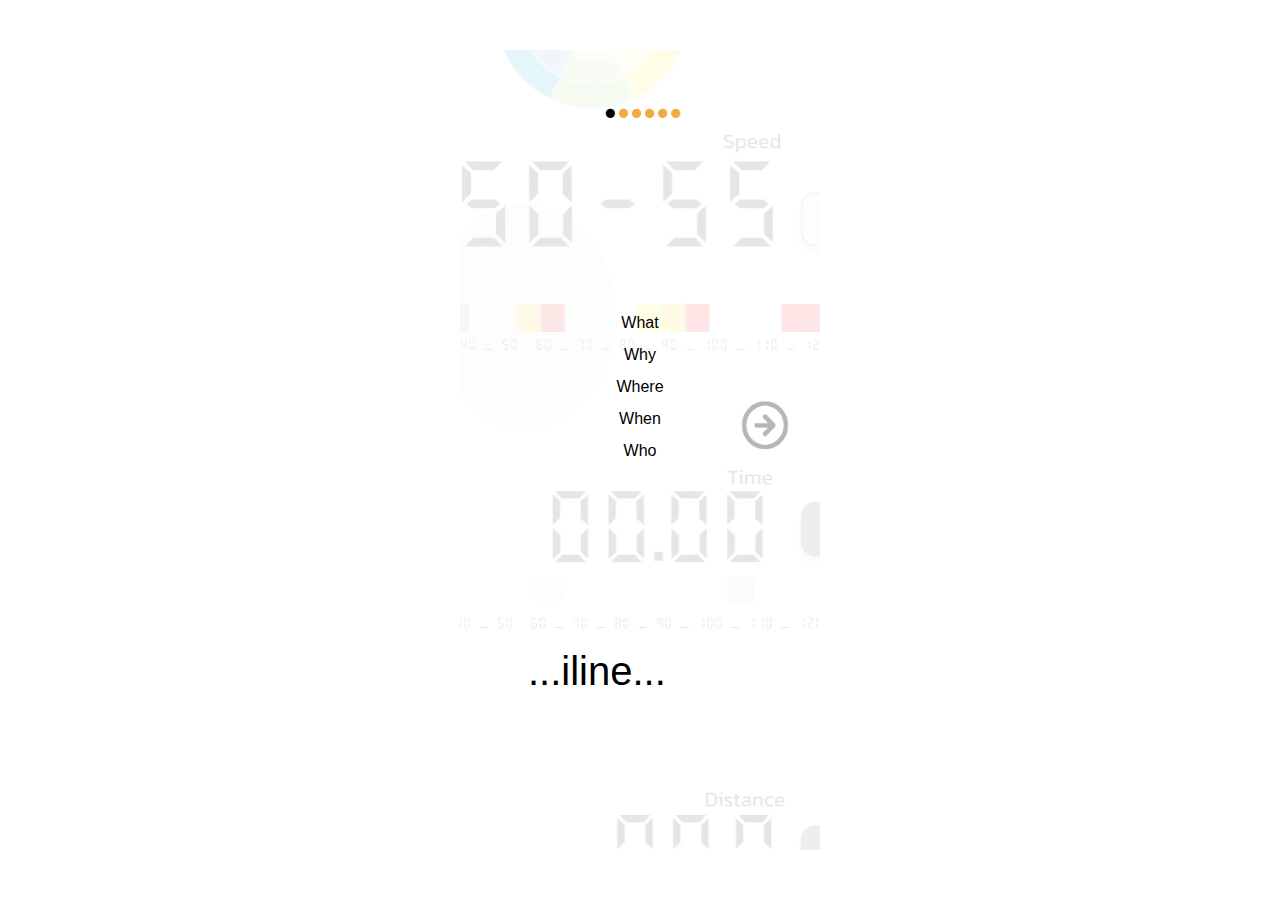
<file: index.html>
<!DOCTYPE html>
<html lang="en">
<head>
    <meta charset="UTF-8">
    <meta name="viewport" content="width=device-width, initial-scale=1.0">
    <title>...iline...</title>
    <link rel="stylesheet" href="styles.css">
</head>
<body>

  <div class="container">
    <div class="content">

      <div class="Ilnesplash" style="width: 360px; height: 800px; position: relative; background: white">
        <img class="App1" src="assets/app.png" />
        <div class="Iline">...iline...</div>
        <div class="ArrowLeftCircle"></div>
        <div class="Info">
            What<br/><br/>
            Why<br/><br/>
            Where<br/><br/>
            When<br/><br/>
            Who<br/>
        </div>

        <img class="Dots1" src="assets/dots1.png" />
        <a href="ilinewhat.html">
            <img class="Arrowright1" src="assets/arrowright.png" />
        </a>


    </div>
    </div>
    </div>


</body>
</html>
</file>
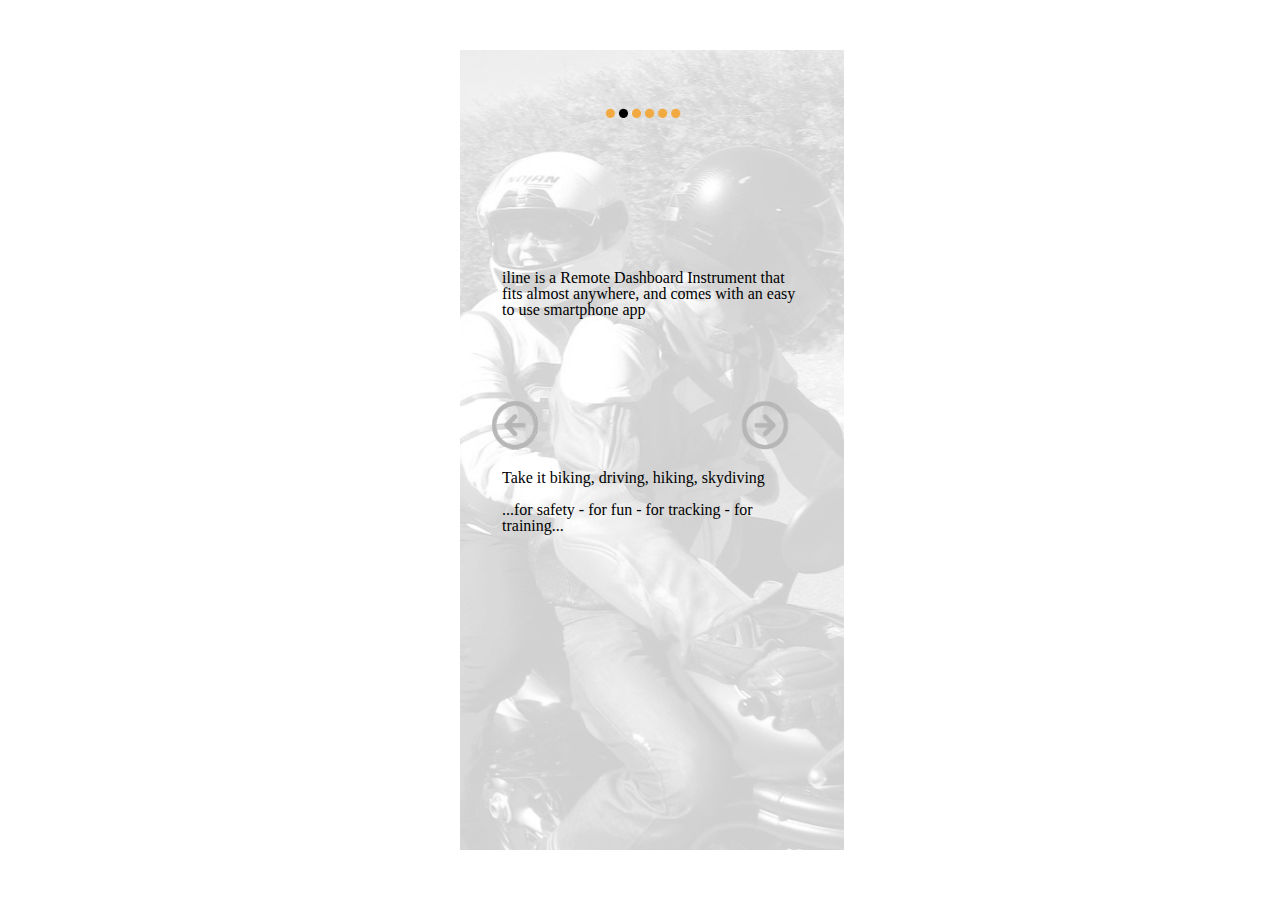
<file: ilinewhat.html>
<!DOCTYPE html>
<html lang="en">
<head>
    <meta charset="UTF-8">
    <meta name="viewport" content="width=device-width, initial-scale=1.0">
    <title>...iline...</title>
    <link rel="stylesheet" href="styles.css">
</head>
<body>
  <div class="container">
    <div class="content">
      
  <div class="Ilinewhat" style="width: 360px; height: 800px; position: relative; background: white">
    <img class="Riding1" style="width: 384px; height: 800px; left: 0px; top: 0px; position: absolute" src="assets/riding.png" />
    <div class="What" style="width: 300px; height: 199px; left: 42px; top: 220px; position: absolute; color: black; font-size: 16px; font-family: Inter; font-weight: 400; line-height: 16px; word-wrap: break-word">iline is a Remote Dashboard Instrument that fits almost anywhere, and comes with an easy to use smartphone app</div>
    <div class="Take" style="width: 300px; height: 199px; left: 42px; top: 420px; position: absolute; color: black; font-size: 16px; font-family: Inter; font-weight: 400; line-height: 16px; word-wrap: break-word">Take it biking, driving, hiking, skydiving<br/><br/>...for safety - for fun - for tracking - for training...</div>

    <img class="Dots2" style="width: 360px; height: 125px; left: 0px; top: -0px; position: absolute"  src="assets/dots2.png" />
<a href="ilinewhy.html">
    <img class="Arrowright2" style="width: 50px; height: 50px; left: 280px; top: 350px; position: absolute" src="assets/arrowright.png" />
  </a>
  <a href="index.html">
    <img class="Arrowleft5" style="width: 50px; height: 50px; left: 30px; top: 350px; position: absolute" src="assets/arrowleft.png" />
  </a>
  </div>
</div>
</div>
</body>
</html>
</file>
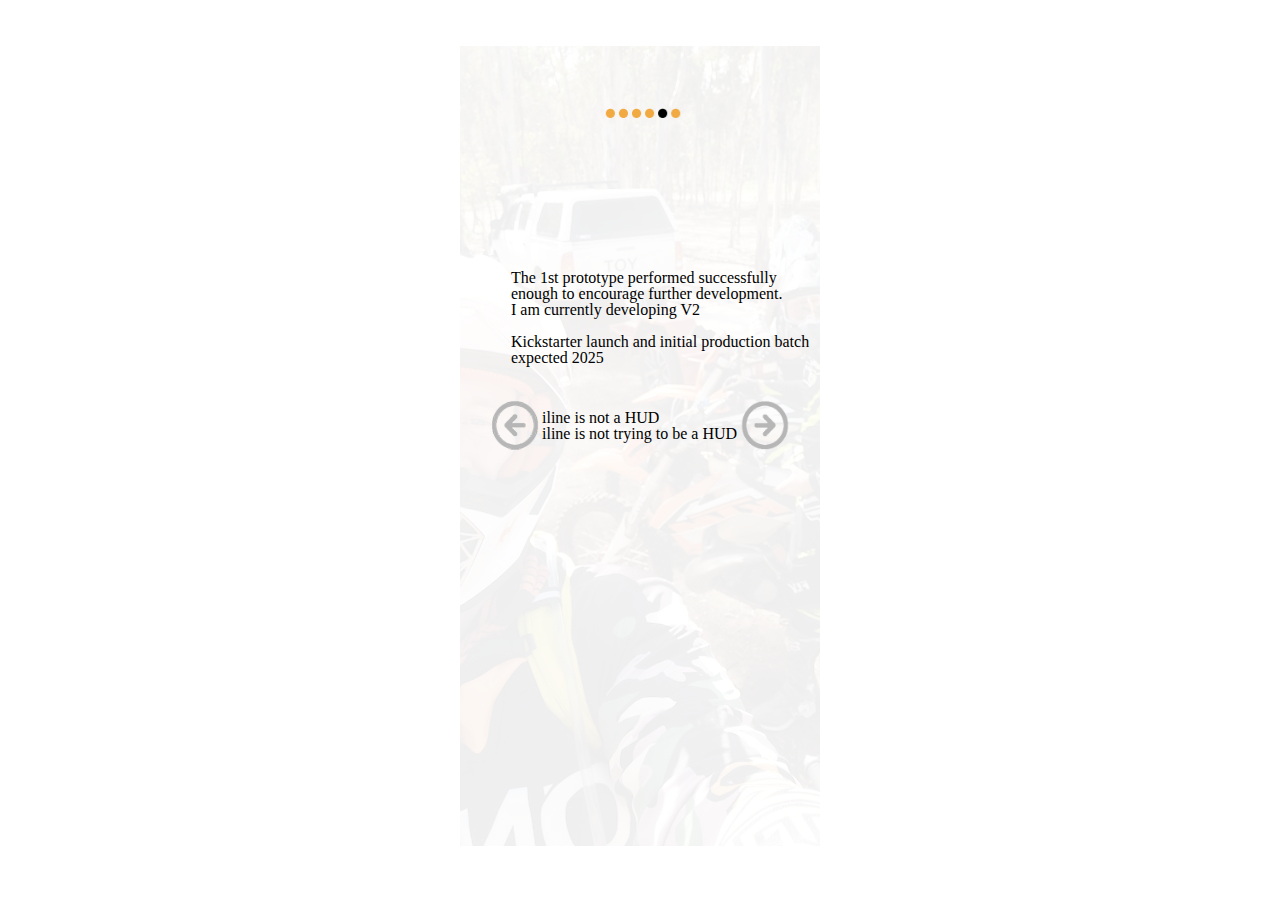
<file: ilinewhen.html>
<!DOCTYPE html>
<html lang="en">
<head>
    <meta charset="UTF-8">
    <meta name="viewport" content="width=device-width, initial-scale=1.0">
    <title>...iline...</title>
    <link rel="stylesheet" href="styles.css">
</head>
<body>

  <div class="container">
<div class="content">
<div class="Ilinewhen" style="width: 360px; height: 800px; position: relative; background: white">
    <img class="Drawings1" style="width: 360px; height: 800px; left: 0px; top: -4px; position: absolute" src="assets/offroadbg.png" />
    <div class="Kickstarter" style="width: 300px; height: 216px; left: 51px; top: 220px; position: absolute; color: black; font-size: 16px; font-family: Inter; font-weight: 400; line-height: 16px; word-wrap: break-word">The 1st prototype performed successfully enough to encourage further development. <br/>I am currently developing V2<br/><br/>Kickstarter launch and initial production batch expected 2025</div>
    
    <div class="hud" style="width: 200px; height: 214px; left: 82px; top: 360px; position: absolute; color: black; font-size: 16px; font-family: Inter; font-weight: 400; line-height: 16px; word-wrap: break-word">iline is not a HUD<br/>iline is not trying to be a HUD</div>
  
    <img class="Dots5" style="width: 360px; height: 125px; left: 0px; top: 0px; position: absolute" src="assets/dots5.png" />
    
    <a href="ilinewho.html">
      <img class="Arrowright2" style="width: 50px; height: 50px; left: 280px; top: 350px; position: absolute" src="assets/arrowright.png" />
    </a>
    <a href="ilinewhere.html">
      <img class="Arrowleft5" style="width: 50px; height: 50px; left: 30px; top: 350px; position: absolute" src="assets/arrowleft.png" />
    </a>
  </div>
  </div>
  </div>
  
  </body>
  </html>
</file>
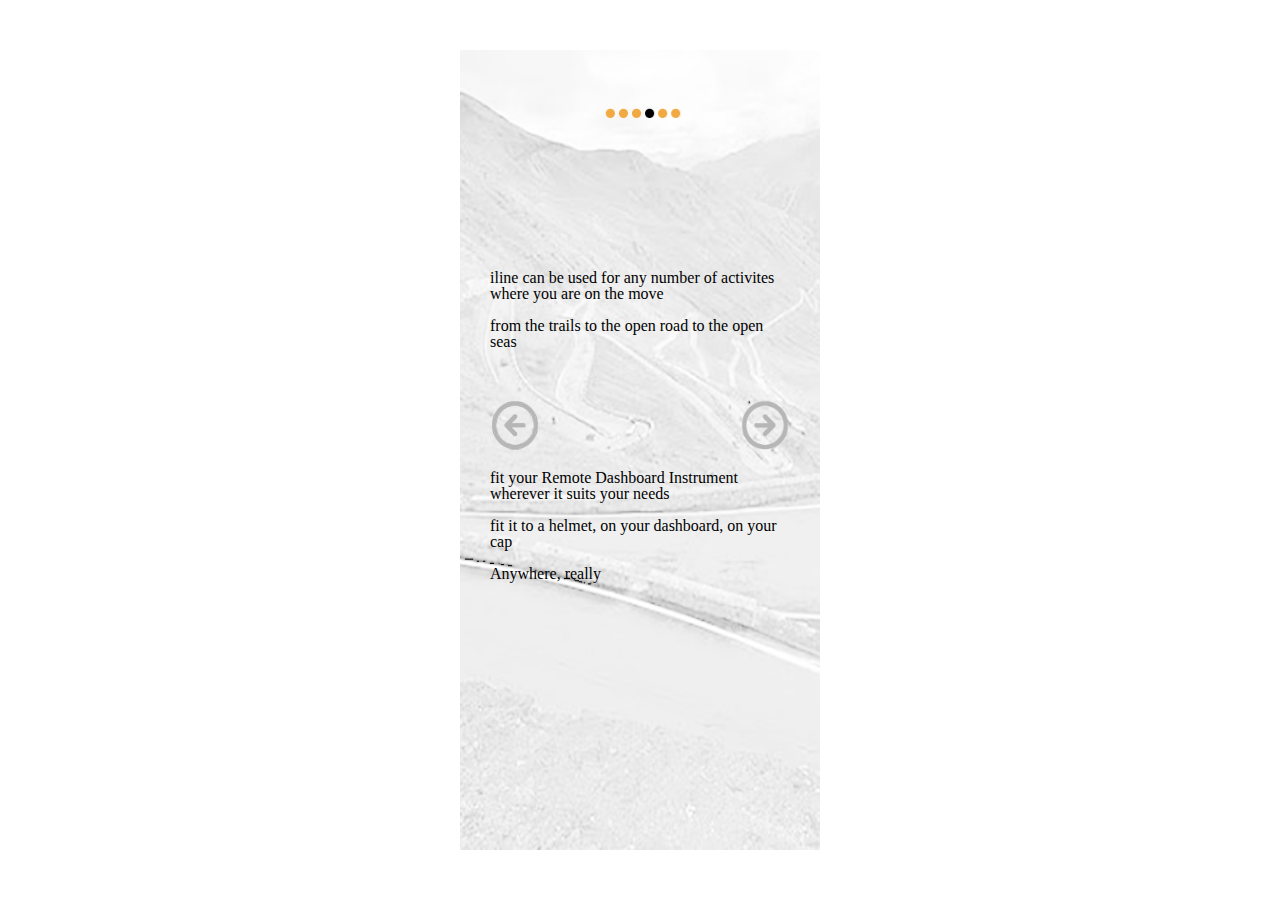
<file: ilinewhere.html>
<!DOCTYPE html>
<html lang="en">
<head>
    <meta charset="UTF-8">
    <meta name="viewport" content="width=device-width, initial-scale=1.0">
    <title>...iline...</title>
    <link rel="stylesheet" href="styles.css">
</head>
<body>

  <div class="container">
    <div class="content">
      <div class="Ilinewhere" style="width: 360px; height: 800px; position: relative; background: white">
        <img class="Alps1" style="width: 360px; height: 800px; left: 0px; top: 0px; position: absolute" src="assets/alps.png" />
        <div class="Where" style="width: 300px; height: 253px; left: 30px; top: 220px; position: absolute; color: black; font-size: 16px; font-family: Inter; font-weight: 400; line-height: 16px; word-wrap: break-word">iline can be used for any number of activites where you are on the move<br/><br/>from the trails to the open road to the open seas<br/></div>
        <div class="Fit" style="width: 300px; height: 253px; left: 30px; top: 420px; position: absolute; color: black; font-size: 16px; font-family: Inter; font-weight: 400; line-height: 16px; word-wrap: break-word">fit your Remote Dashboard Instrument wherever it suits your needs<br/><br/>fit it to a helmet, on your dashboard, on your cap<br/><br/>Anywhere, really</div>
        <img class="Dots4" style="width: 360px; height: 125px; left: 0px; top: 0px; position: absolute" src="assets/dots4.png" />
     



<a href="ilinewhen.html">
    <img class="Arrowright2" style="width: 50px; height: 50px; left: 280px; top: 350px; position: absolute" src="assets/arrowright.png" />
  </a>
  <a href="ilinewhy.html">
    <img class="Arrowleft5" style="width: 50px; height: 50px; left: 30px; top: 350px; position: absolute" src="assets/arrowleft.png" />
  </a>
  </div>
</div>
</div>

</body>
</html>
</file>
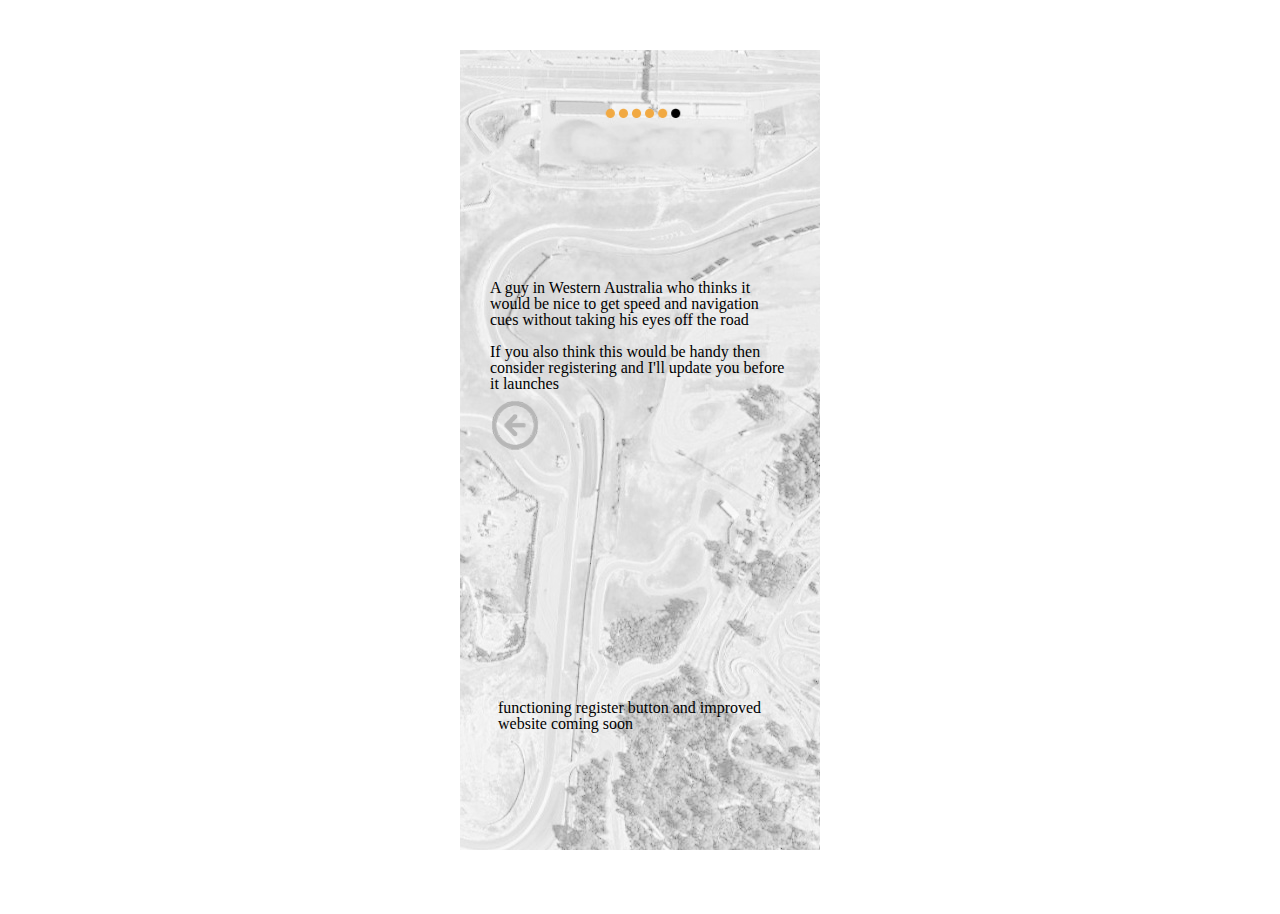
<file: ilinewho.html>
<!DOCTYPE html>
<html lang="en">
<head>
    <meta charset="UTF-8">
    <meta name="viewport" content="width=device-width, initial-scale=1.0">
    <title>...iline...</title>
    <link rel="stylesheet" href="styles.css">
</head>


<body>

  <div class="container">
    <div class="content">
  <div class="Ilinewho" style="width: 360px; height: 800px; position: relative; background: white">
    <img class="Barbagello1" style="width: 360px; height: 800px; left: 360px; top: 800px; position: absolute; transform: rotate(-180deg); transform-origin: 0 0; opacity: 0.80" src="assets/barbagello.png" />
    <div class="Text" style="width: 264px; height: 210px; left: 48px; top: 360px; position: absolute; color: black; font-size: 16px; font-family: Inter; font-weight: 400; line-height: 16px; word-wrap: break-word"><br/><br/></div>
    <div class="Who" style="width: 300px; height: 140px; left: 30px; top: 230px; position: absolute; color: black; font-size: 16px; font-family: Inter; font-weight: 400; line-height: 16px; word-wrap: break-word">A guy in Western Australia who thinks it would be nice to get speed and navigation cues without taking his eyes off the road<br/><br/>If you also think this would be handy then consider registering and I'll update you before it launches<br/><br/></div>
    <div class="Jank" style="width: 300px; height: 214px; left: 38px; top: 650px; position: absolute; color: black; font-size: 16px; font-family: Inter; font-weight: 400; line-height: 16px; word-wrap: break-word">functioning register button and improved website coming soon</div>

    <img class="Dots6" style="width: 360px; height: 125px; left: 0px; top: 0px; position: absolute" src="assets/dots6.png" />
    

   

    <!-- <div class="InputField" style="left: 60px; top: 251px; position: absolute; flex-direction: column; justify-content: flex-start; align-items: flex-start; gap: 8px; display: inline-flex">
      <div class="Input" style="align-self: stretch; padding-left: 16px; padding-right: 16px; padding-top: 12px; padding-bottom: 12px; background: white; border-radius: 8px; overflow: hidden; border: 1px #D9D9D9 solid; justify-content: flex-start; align-items: center; display: inline-flex">
              <div class="Value" style="flex: 1 1 0; color: #1E1E1E; font-size: 16px; font-family: Inter; font-weight: 400; line-height: 16px; word-wrap: break-word">email address</div>
            </div>
          </div>
  
          
          <div class="ButtonDanger" style="width: 179px; padding: 12px; left: 80px; top: 306px; position: absolute; background: #1FEC58; border-radius: 8px; overflow: hidden; border: 1px #C00F0C solid; justify-content: center; align-items: center; gap: 8px; display: inline-flex">
            <div class="Button" style="color: #290E0E; font-size: 16px; font-family: Inter; font-weight: 400; line-height: 16px; word-wrap: break-word">working Registration button coming</div> 
            <form action="submit_email.php" method="POST">
              <label for="email">Email Address:</label>
              <input type="email" id="email" name="email" required>
              <button type="submit">Register</button>
          </form>
          </div>
     -->
          
         
          <a href="ilinewhen.html">
            <img class="Arrowleft5" style="width: 50px; height: 50px; left: 30px; top: 350px; position: absolute" src="assets/arrowleft.png" />
          </a>
        </div>
       </div>
  </div>
        

  </body>
</html>
</file>
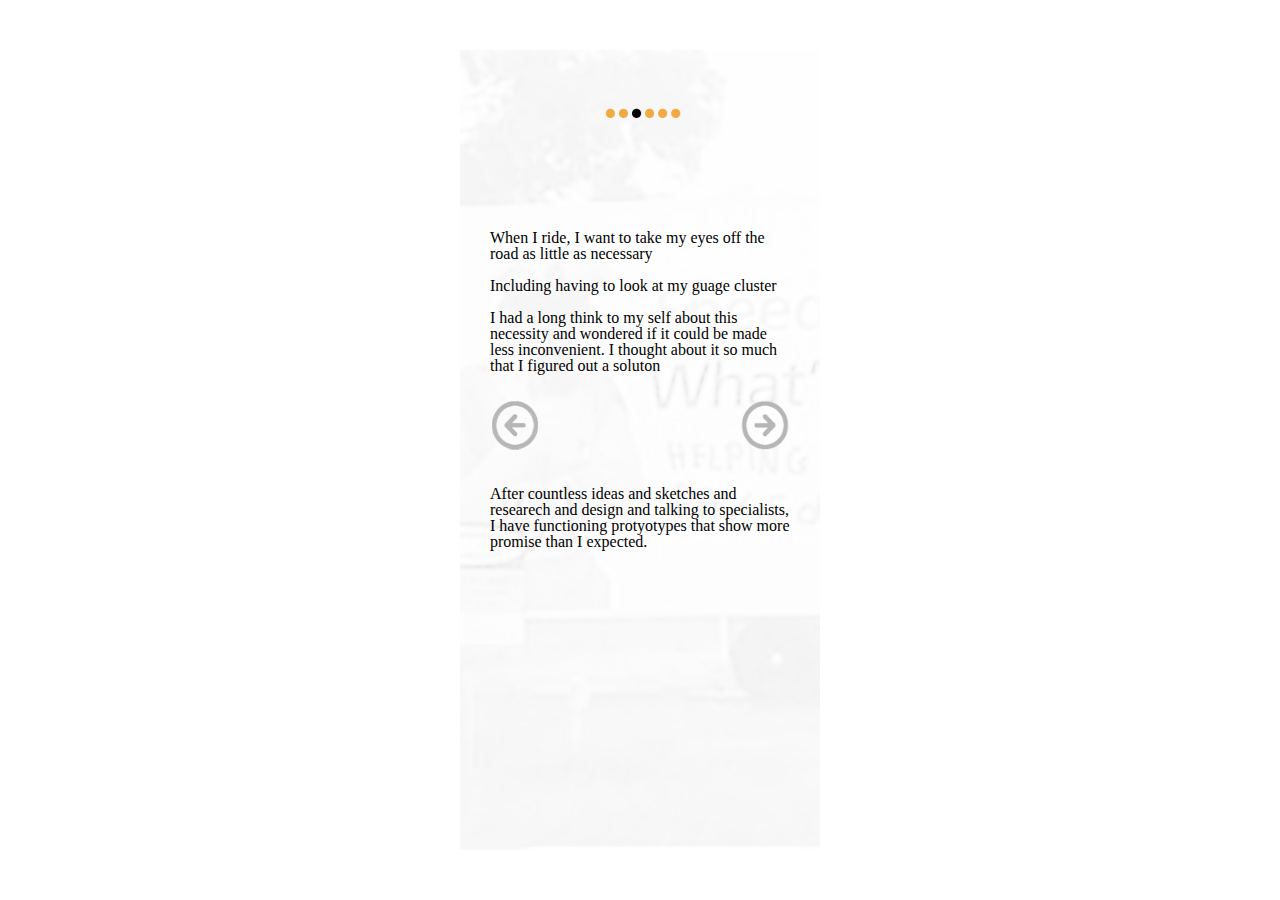
<file: ilinewhy.html>
<!DOCTYPE html>
<html lang="en">
<head>
    <meta charset="UTF-8">
    <meta name="viewport" content="width=device-width, initial-scale=1.0">
    <title>...iline...</title>
    <link rel="stylesheet" href="styles.css">
</head>
<body>

  <div class="container">
  <div class="content">
  <div class="Ilinewhy" style="width: 360px; height: 800px; position: relative; background: white">
        <img class="Cop1" style="width: 360px; height: 800px; left: 0px; top: 0px; position: absolute" src="assets/cop.png"/>
        <div class="Why" style="width: 300px; height: 330px; left: 30px; top: 180px; position: absolute; color: black; font-size: 16px; font-family: Inter; font-weight: 400; line-height: 16px; word-wrap: break-word">When I ride, I want to take my eyes off the road as little as necessary<br/><br/>Including having to look at my guage cluster<br/><br/>I had a long think to my self about this necessity and wondered if it could be made less inconvenient. I thought about it so much that I figured out a soluton<br/><br/><br/><br/><br/><br/><br/><br/>After countless ideas and sketches and researech and design and talking to specialists, I have functioning protyotypes that show more promise than I expected.</div>
        <img class="Dots3" style="width: 360px; height: 125px; left: 0px; top: 0px; position: absolute" src="assets/dots3.png" />
        
        <a href="ilinewhere.html">
          <img class="Arrowright2" style="width: 50px; height: 50px; left: 280px; top: 350px; position: absolute" src="assets/arrowright.png" />
        </a>
  </div>

  <a href="ilinewhat.html">
    <img class="Arrowleft5" style="width: 50px; height: 50px; left: 30px; top: 350px; position: absolute" src="assets/arrowleft.png" />
  </a>

  
</div>
</div>

</body>
</html>
</file>
<file: styles.css>
body {
    margin: 0; /* Remove default margins */
}

.container {
    display: flex;
    justify-content: center;
    align-items: center;
    height: 100vh; /* Full viewport height */
}

.content {
    position: relative;
}

.Ilnesplash {
    width: 360px;
    height: 800px;
    background: white;
    position: relative;
}

.App1 {
    width: 360px;
    height: 800px;
    position: absolute;
    left: 0;
    top: 0;
}

.Iline {
    width: 224px;
    height: 106px;
    position: absolute;
    left: 68px;
    top: 589px;
    color: black;
    font-size: 40px;
    font-family: 'Roboto', sans-serif; /* Ensure the font is loaded */
    font-weight: 400;
    line-height: 64px;
    word-wrap: break-word;
}

.ArrowLeftCircle {
    width: 48px;
    height: 48px;
    position: absolute;
    left: 156px;
    top: 291px;
}

.Info {
    width: 58px;
    height: 153px;
    position: absolute;
    left: 151px;
    top: 265px;
    text-align: center;
    color: black;
    font-size: 16px;
    font-family: 'Inter', sans-serif; /* Ensure the font is loaded */
    font-weight: 400;
    line-height: 16px;
    word-wrap: break-word;
}

.Dots1 {
    width: 360px;
    height: 125px;
    position: absolute;
    left: 0;
    top: 0;
}

.Arrowright1 {
    width: 50px;
    height: 50px;
    position: absolute;
    left: 280px;
    top: 350px;
}
</file>
